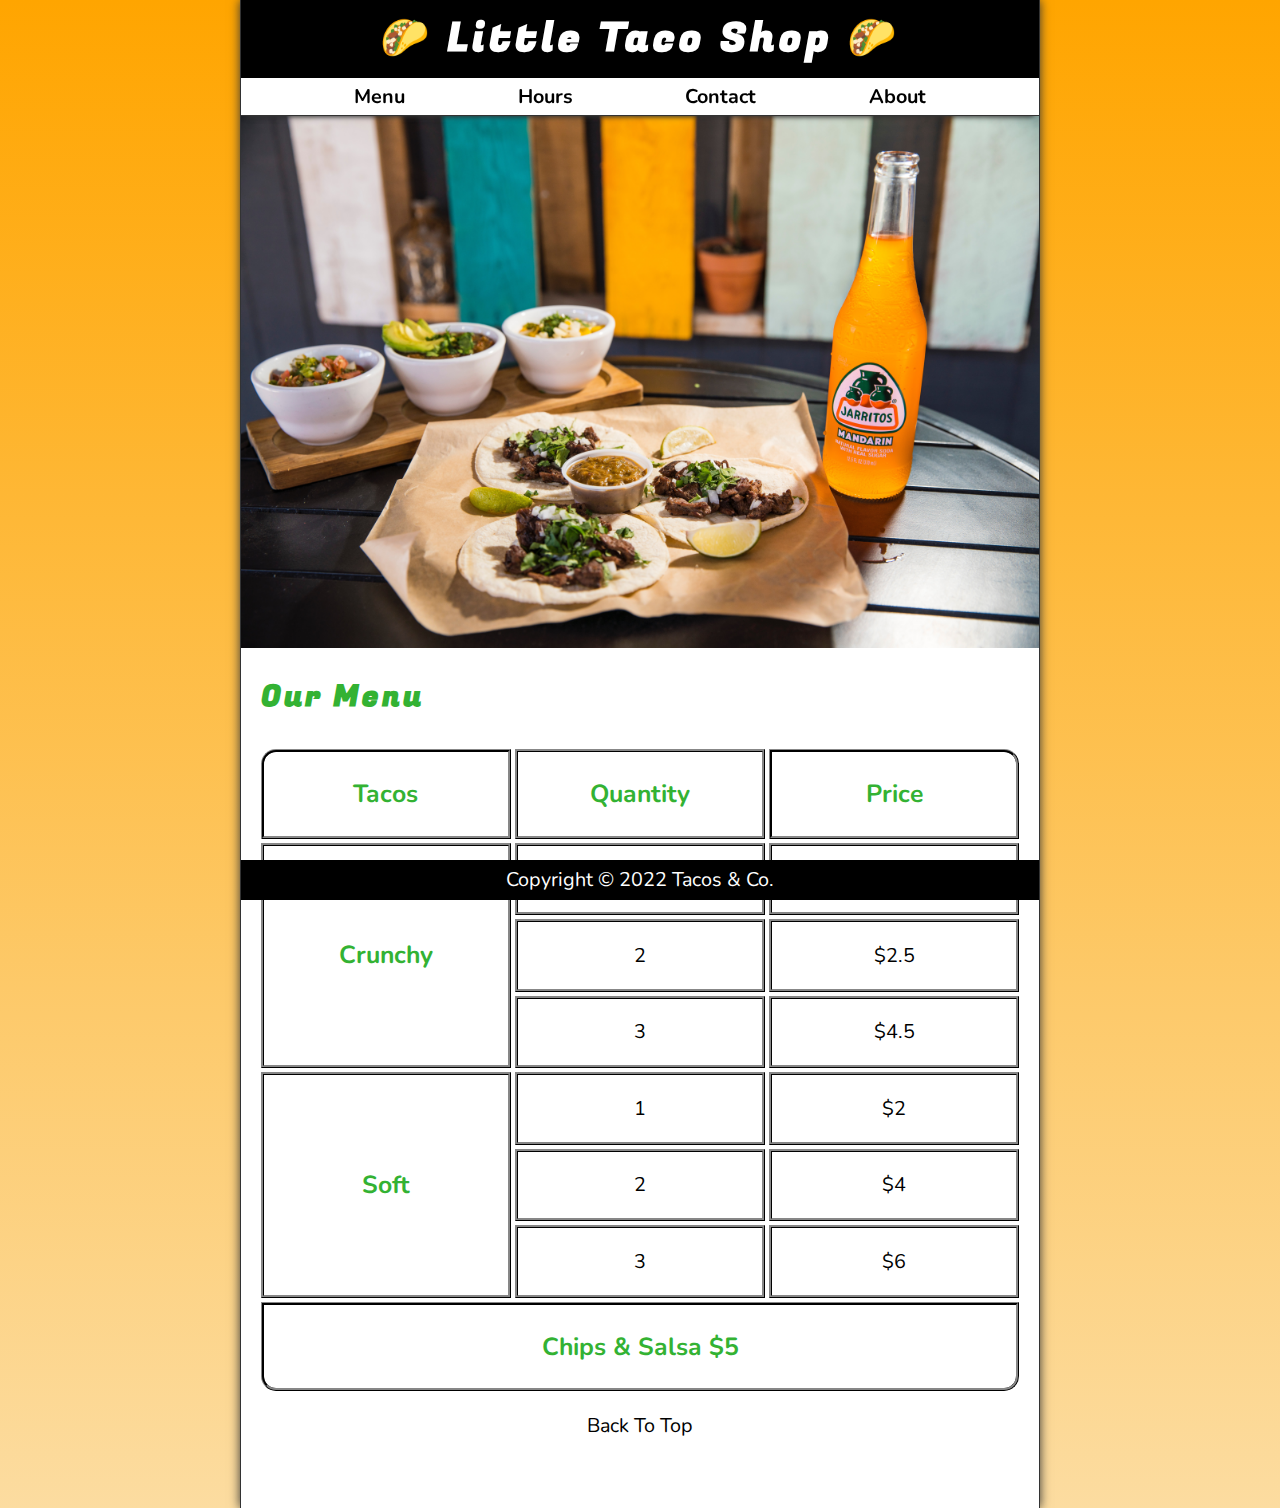
<file: index.html>
<!DOCTYPE html>
<html lang="en">
<head>
  <meta charset="UTF-8">
  <meta name="author" content="Md Hasanur Rahman">
  <meta name="description" content="The Little Taco Shop">
  <meta http-equiv="X-UA-Compatible" content="IE=edge">
  <meta name="viewport" content="width=device-width, initial-scale=1.0">
  <title>The Tacos Shop</title>
  <link rel="shortcut icon" href="favicon.ico" type="image/x-icon">
  <link rel="stylesheet" href="style.css/main.css"> 
</head>
<body>
  <header class="header">
    <h1 class="header__h1">Little Taco Shop</h1>
    <nav class="header__nav">
      <ul class="header__ul">
        <li><a href="#menu">Menu</a></li>
        <li><a href="hours.html">Hours</a></li>
        <li><a href="contact.html">Contact</a></li>
        <li><a href="about.html">About</a></li>
      </ul>
    </nav>
  </header>

  <section class="hero">
    <h2 class="hero__h2">Bienvenidos!</h2>
    <figure>
      <img src="/img/tacos_and_drink_1000x667.png" alt="Tacos and Drink" title="We Love Tacos" width="1000" height="667">
    </figure>
    <figcaption class="offscreen">Tacos Serverd with Drinks</figcaption>
  </section>

  <main class="main">
    <article id="menu" class="main__article menu">
      <h2 class="menu__h2">Our Menu</h2>
      <table class="menu__container">
        <caption class="offscreen">Our tacos</caption>
        <thead>
          <tr>
            <th class="menu__header" scope="col">Tacos</th>
            <th class="menu__header" scope="col">Quantity</th>
            <th class="menu__header" scope="col">Price</th>
          </tr>
        </thead>

        <tbody>
          <tr>
            <th class="menu__item menu__cr" scope="row" rowspan="3">Crunchy</th>
            <td class="menu__item">1</td>
            <td class="menu__item">$1.5</td>
          </tr>
          <tr>
            <td class="menu__item">2</td>
            <td class="menu__item">$2.5</td>
          </tr>
          <tr>
            <td class="menu__item">3</td>
            <td class="menu__item">$4.5</td>
          </tr>
          <tr>
            <th class="menu__item menu__sf" scope="row" rowspan="3">Soft</th>
            <td class="menu__item">1</td>
            <td class="menu__item">$2</td>
          </tr>
          <tr>
            <td class="menu__item">2</td>
            <td class="menu__item">$4</td>
          </tr>
          <tr>
            <td class="menu__item">3</td>
            <td class="menu__item">$6</td>
          </tr>
        </tbody>

        <tfoot>
          <th class="menu__item menu__cs" colspan="3">Chips & Salsa $5</th>
        </tfoot>
      </table>
      <p class="center"><a href="#">Back To Top</a>
      </p>
    </article>
    
  </main>

  <footer class="footer">
    <p>
      <span class="nowrap">Copyright &copy; 2022</span>
      <span class="nowrap">Tacos & Co.</span> 
    </p>
  </footer>
</body>
</html>
</file>
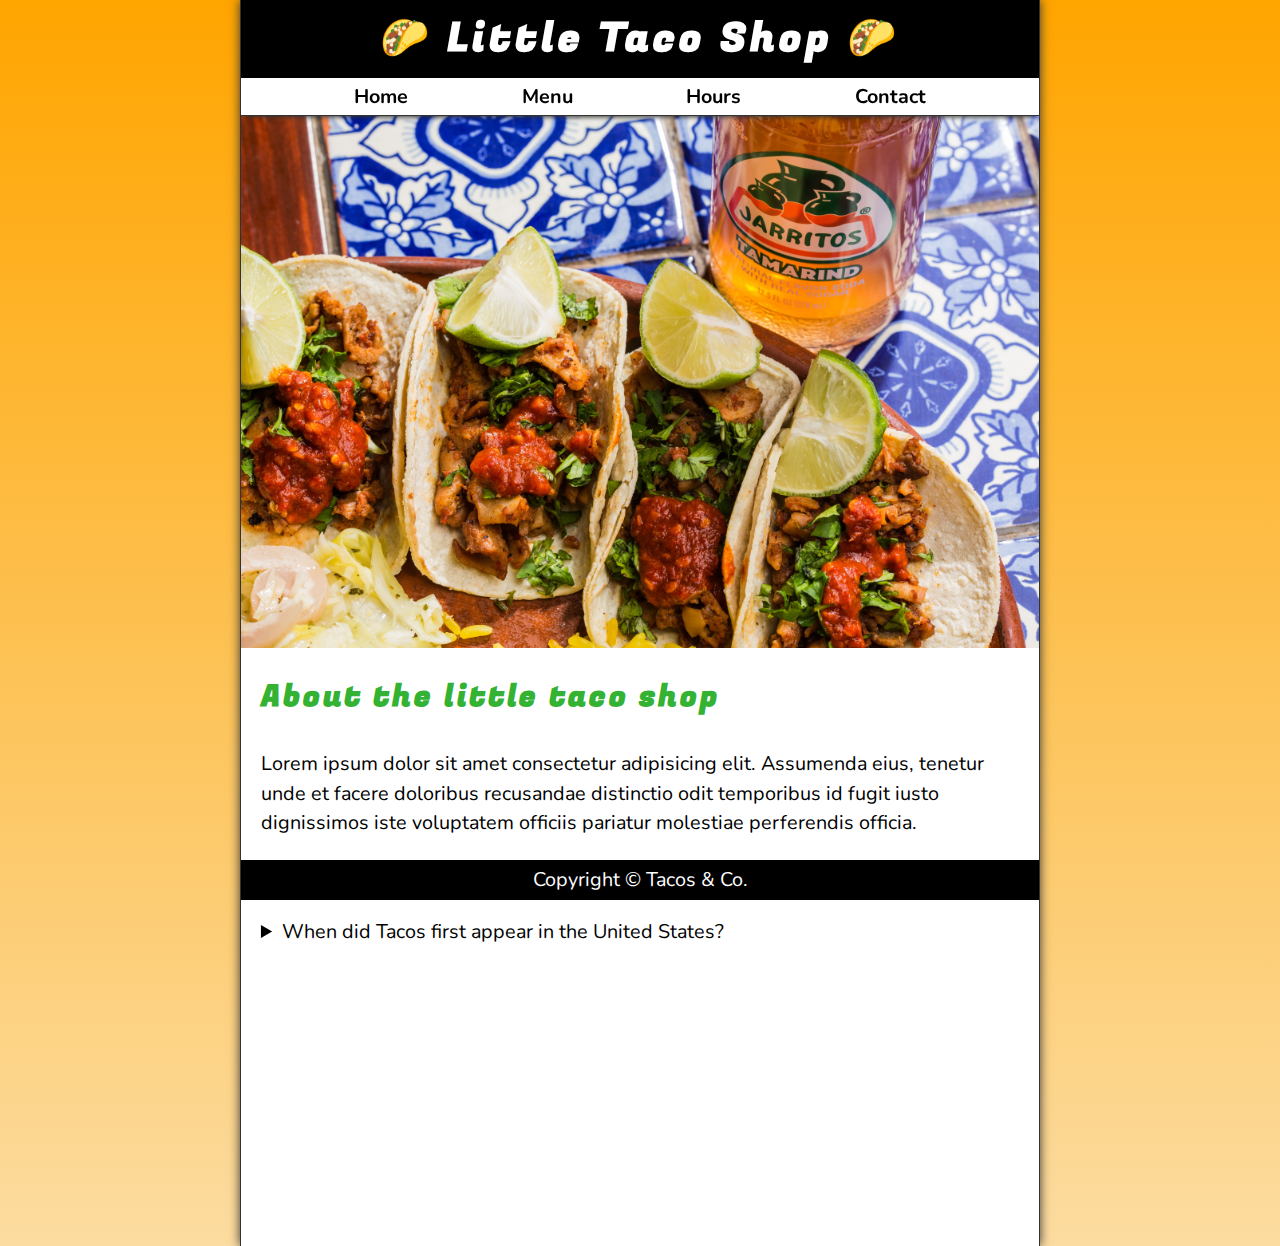
<file: about.html>
<!DOCTYPE html>
<!DOCTYPE html>
<html lang="en">
<head>
  <meta charset="UTF-8">
  <meta name="author" content="Md Hasanur Rahman">
  <meta name="description" content="The Little Taco Shop">
  <meta http-equiv="X-UA-Compatible" content="IE=edge">
  <meta name="viewport" content="width=device-width, initial-scale=1.0">
  <title>About</title>
  <link rel="shortcut icon" href="favicon.ico" type="image/x-icon">
  <link rel="stylesheet" href="style.css/main.css">
 
</head>
<body>
  <header class="header">
    <h1 class="header__h1">Little Taco Shop</h1>
    <nav class="header__nav">
      <ul class="header__ul">
        <li><a href="/">Home</a></li>
        <li><a href="/#menu">Menu</a></li>
        <li><a href="hours.html">Hours</a></li>
        <li><a href="contact.html">Contact</a></li>
        
      </ul>
    </nav>
  </header>

  <section class="hero">
    <figure>
      <img src="/img/tacos_delicioso_1000x667.png" alt="Tacos delicioso" title="Tacos delicioso!" width="1000" height="667">
    </figure>
    <figcaption class="offscreen">Try this delicious Tacos</figcaption>
  </section>

  <main class="main">
    <article class="main__article about">
      <h2>About the little taco shop</h2>
      <p>Lorem ipsum dolor sit amet consectetur adipisicing elit. Assumenda eius, tenetur unde et facere doloribus recusandae distinctio odit temporibus id fugit iusto dignissimos iste voluptatem officiis pariatur molestiae perferendis officia.</p>
      <aside class="about__trivia">
        <h3>Tacos Trivia</h3>
        <details>
          <summary>When did Tacos first appear in the United States?</summary>
          <p class="about__trivia-answer">Lorem, ipsum dolor sit amet consectetur adipisicing elit. Cupiditate consequuntur, atque reiciendis recusandae fuga alias eveniet nesciunt non architecto ipsum. Doloribus consectetur cupiditate officiis totam unde commodi accusantium nihil beatae.</p>
        </details>
      </aside>
    </article>
  </main>

  <footer class="footer">
    <p>
      <span class="nowrap">Copyright &copy;</span>
      <span class="nowrap">Tacos & Co.</span> 
    </p>
  </footer>
</body>
</html>
</file>
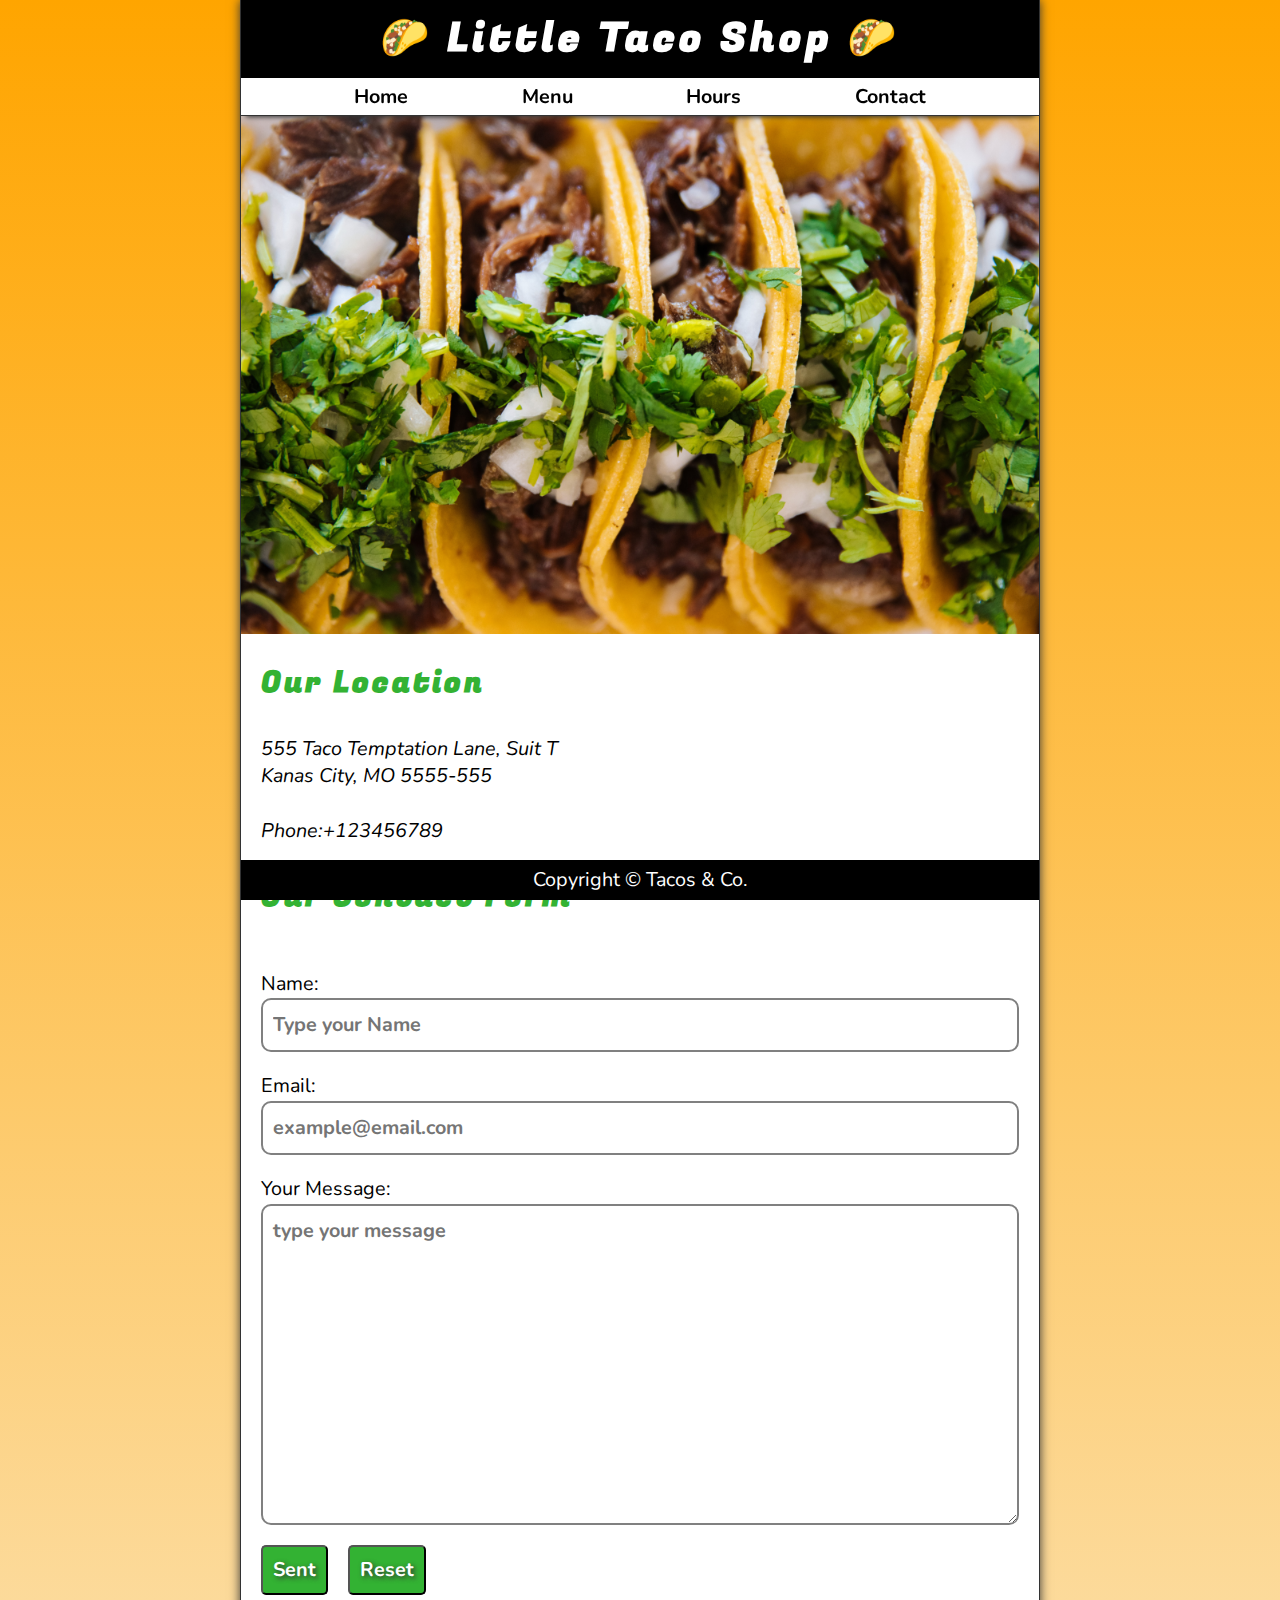
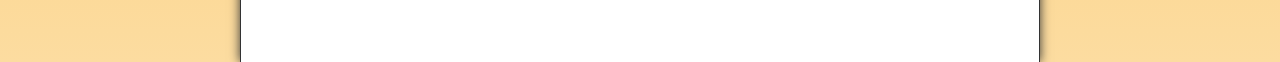
<file: contact.html>
<!DOCTYPE html>
<!DOCTYPE html>
<html lang="en">
<head>
  <meta charset="UTF-8">
  <meta name="author" content="Md Hasanur Rahman">
  <meta name="description" content="The Little Taco Shop">
  <meta http-equiv="X-UA-Compatible" content="IE=edge">
  <meta name="viewport" content="width=device-width, initial-scale=1.0">
  <title>Contact</title>
  <link rel="shortcut icon" href="favicon.ico" type="image/x-icon">
  <link rel="stylesheet" href="style.css/main.css"> 
</head>
<body>
  <body>
    <header class="header">
      <h1 class="header__h1">Little Taco Shop</h1>
      <nav class="header__nav">
        <ul class="header__ul">
          <li><a href="/">Home</a></li>
          <li><a href="/#menu">Menu</a></li>
          <li><a href="hours.html">Hours</a></li>
          <li><a href="about.html">Contact</a></li>
          
        </ul>
      </nav>
    </header>
      
    <section class="hero">
      <figure>
        <img src="/img/tacos_close_up_1000x649.png" alt="Tacos " title="Tacos!" width="1000" height="649">
      </figure>
      <figcaption class="offscreen">Tacos close up</figcaption>
    </section>
    <main class="main">

      <article class="main__article">
        <h2>Our Location</h2>
        <address>
          555 Taco Temptation Lane, Suit T
          <br>
          Kanas City, MO 5555-555
          <br><br>
          <p>Phone:<a href="tel+123456789">+123456789</a></p>
        </address>

      <article class="main__article contact">
        <h2 class="contact__h2">Our Contact Form</h2>

        <form action="https://httpbin.org/get" method="get" class="contact__form">

          <fieldset class="contact__fieldset">
            <legend class="offscreen">Send Us a Message</legend>
            <p class="contact__p">
              <label class="contact__label" for="name">Name:</label>
              <input class="contact__input" type="text" name="name" id="name" placeholder="Type your Name" required>
            </p>
            <P class="contact__p">
              <label class="contact__label" for="email">Email:</label>
              <input class="contact__input" type="text" name="email" id="email" placeholder="example@email.com">
            </P>
            <p class="contact__p">
              <label class="contact__label" for="message">Your Message:</label>
              <br>
              <textarea class="contact__textarea" name="message" id="message" cols="30" rows="10" placeholder="type your message" required></textarea>
            </p>

          </fieldset>
          <button class="contact__button"  type="submit">Sent</button>
          &nbsp;&nbsp;
          <button class="contact__button" type="reset">Reset</button>
        </form>
      </article>
      
      
      </article>
    </main>
    <footer class="footer">
      <p>
        <span class="nowrap">Copyright &copy;</span>
        <span class="nowrap">Tacos & Co.</span> 
      </p>
    </footer>
</body>
</html>
</file>
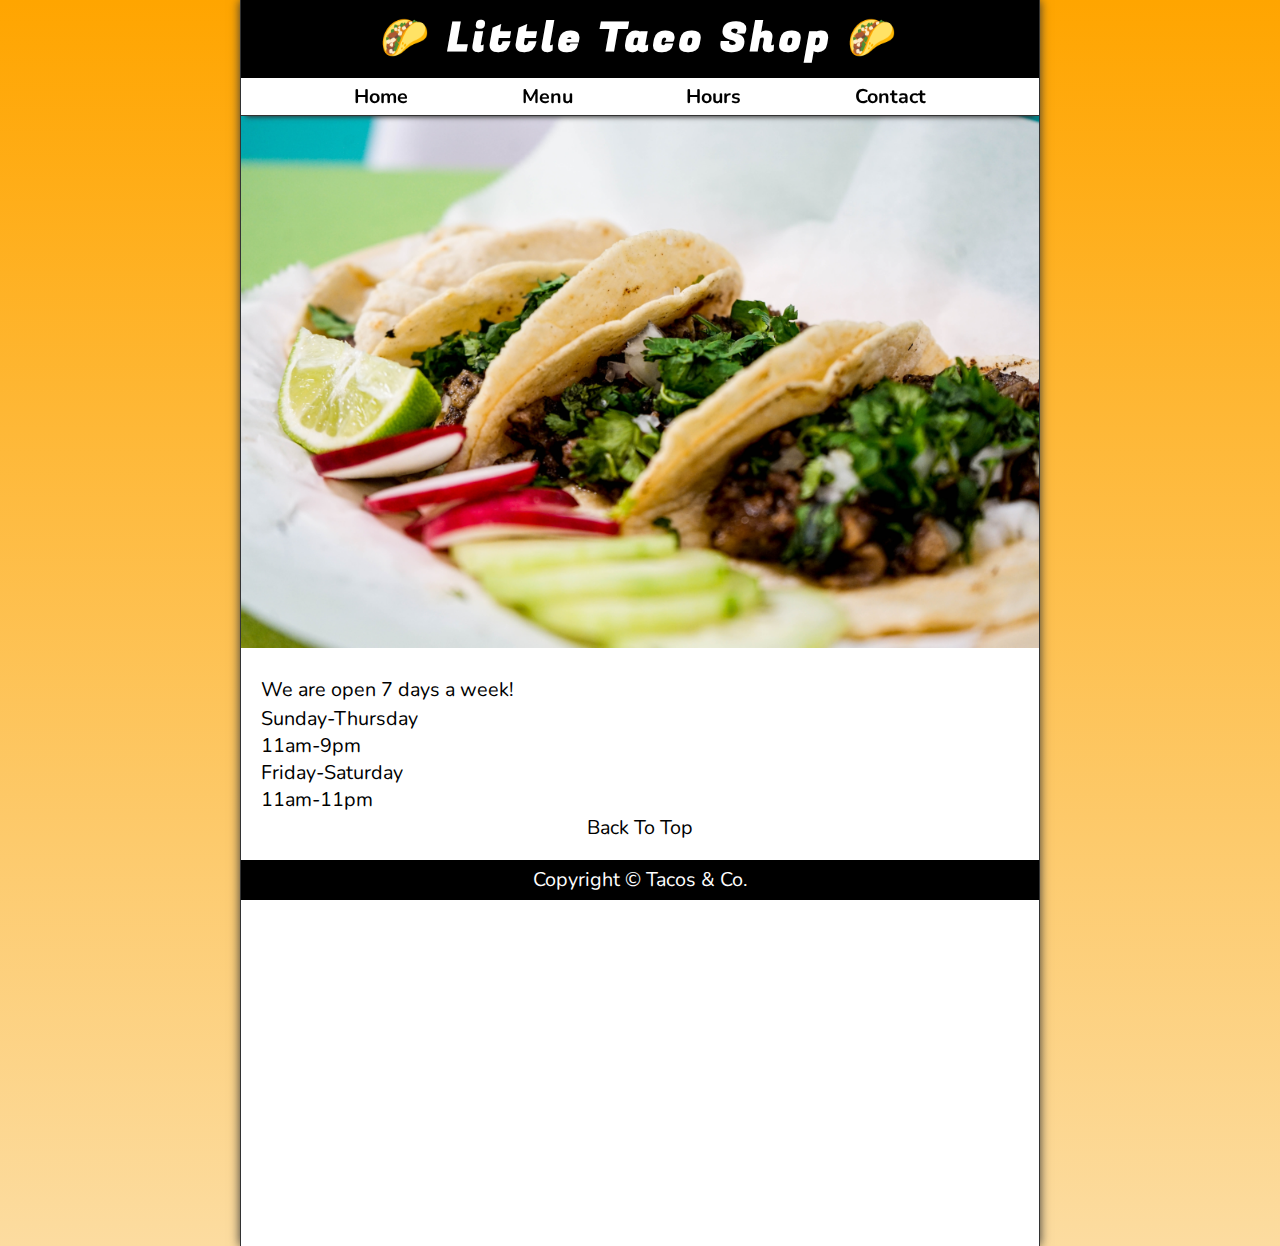
<file: hours.html>
<!DOCTYPE html>
<html lang="en">
<head>
  <meta charset="UTF-8">
  <meta name="author" content="Md Hasanur Rahman">
  <meta name="description" content="The Little Taco Shop">
  <meta http-equiv="X-UA-Compatible" content="IE=edge">
  <meta name="viewport" content="width=device-width, initial-scale=1.0">
  <title>Hours</title>
  <link rel="shortcut icon" href="favicon.ico" type="image/x-icon">
  <link rel="stylesheet" href="style.css/main.css"> 
</head>
<body>
  <body>
    <header class="header">
      <h1 class="header__h1">Little Taco Shop</h1>
      <nav class="header__nav">
        <ul class="header__ul">
          <li><a href="/">Home</a></li>
          <li><a href="/#menu">Menu</a></li>
          <li><a href="contact.html">Hours</a></li>
          <li><a href="about.html">Contact</a></li>
          
        </ul>
      </nav>
    </header>
  
    <section class="hero">
      <figure>
        <img src="/img/tacos_tray_1000x667.png" alt="Tacos Tray" title="Tacos Tary!!" width="1000" height="667">
      </figure>
      <figcaption class="offscreen">A tray of Tacos</figcaption>
    </section>

    <main class="main">
      <article class="main__article">
        <p>We are open 7 days a week!</p>
        <dl>
          <dt>Sunday-Thursday</dt>
          <dd>11am-9pm</dd>
          <dt>Friday-Saturday</dt>
          <dd>11am-11pm</dd>
        </dl>
        <p class="center">
          <a href="#">Back To Top</a>
        </p>
      </article>
    </main>
    <footer class="footer">
      <p>
        <span class="nowrap">Copyright &copy;</span>
        <span class="nowrap">Tacos & Co.</span> 
      </p>
    </footer>
</body>
</html>
</file>
<file: style.css/main.css>
@import url('https://fonts.googleapis.com/css2?family=Fugaz+One&family=Nunito&family=Nunito+Sans&family=Open+Sans:ital@1&family=Roboto&display=swap');

/* || RESET */
*,
*::before,
*::after {
  margin: 0;
  padding: 0;
  box-sizing: border-box;
}

img {
  display: block;
  max-width: 100%;
  height: auto;
}

input,
button,
textarea {
  font: inherit;
}

/* || VARIABLES */

:root {
  /* FONTS */
  --FF: 'Nunito', sans-serif;
  --FF-HEADING: 'Fugaz One', cursive;
  --FS: clamp(1rem, 2.2vh, 1.5rem);

  /* Colors */
  --BGCOLOR: orange;
  --BGCOLOR-FADE: rgb(252, 220, 160);
  --BGIMAGE: linear-gradient(to bottom, var(--BGCOLOR), var(--BGCOLOR-FADE));
  --BODY-BGCOLOR: #fff;
  --FONT-COLOR: #000;
  --BORDER-COLOR: #333;
  --HIGHLIGHT-COLOR: rgb(51, 178, 51);
  --LINK-COLOR: #000;
  --LINK-HOVER: hsla(0, 0%, 0%, 0.6);
  --LINK-ACTIVE: orange;
  --HEADER-BGCOLOR: #000;
  --HEADER-COLOR: #fff;
  --NAV-BGCOLOR: #fff;
  --HERO-BGCOLOR: rgba(51, 178, 51, 0.75);
  --HERO-COLOR: #fff;
  --BUTTON-BGCOLOR: var(--HIGHLIGHT-COLOR);
  --BUTTON-COLOR: var(--HEADER-COLOR);
  

  /* BORDERS */
  --BORDER: 1px solid var(--BORDER-COLOR);

  /* STANDARD PADDING */
  --PADDING-TB: 0.25em;
  --PADDING-SIDE: 2.5%;
  
  /* STANDARD MARGIN */
  --MARGIN: clamp(1em, 2.5vh, 1.5em) 0;
}

@media (prefers-color-scheme: dark) {
  :root {
  --BGCOLOR: #000;
  --BGCOLOR-FADE: gray;
  --BODY-BGCOLOR: #333;
  --FONT-COLOR: whitesmoke;
  --HIGHLIGHT-COLOR: whitesmoke;
  --LINK-COLOR: whitesmoke;
  --LINK-HOVER: orange;
  --LINK-ACTIVE: rgb(252, 220, 160);
  --HEADER-BGCOLOR: #000;
  --HEADER-COLOR: whitesmoke;
  --NAV-BGCOLOR: rgb(20, 20, 20);
  --HERO-BGCOLOR: rgb(20, 20, 20);
  --HERO-COLOR: white;
  --BORDER-COLOR: whitesmoke;
  --BUTTON-BGCOLOR: #000;
  --BUTTON-COLOR: white;
}
}

/* UTILITY CLASS */

.offscreen {
  position: absolute;
  left: -10000px;
}

.nowrap {
  white-space: nowrap;
}

.center {
  text-align: center;
}

/* GENERAL STYLE */

html {
  scroll-behavior: smooth;
  font-size: var(--FS);
  font-family: var(--FF);
  background-color: var(--BGCOLOR);
  background-image: var(--BGIMAGE);
}

body {
  background-color: var(--BODY-BGCOLOR);
  color: var(--FONT-COLOR);
  min-height: 100vh;
  max-width: 800px;
  margin: 0 auto;
  border-left: var(--BORDER);
  border-right: var(--BORDER);
  box-shadow: 0 0 10px var(--BORDER-COLOR);
}

h1, 
h2, 
h3 {
  font-family: var(--FF-HEADING);
  letter-spacing: 0.1em;
}

h2,
h3 {
  margin-bottom: 1em;
  color: var(--HIGHLIGHT-COLOR);
}

p {
  line-height: 1.5;
}

a:any-link {
  color: var(--LINK-COLOR);
  text-decoration: none;
}

a:hover,
a:focus-visible {
  color: var(--LINK-HOVER);
}

a:active {
  color: var(--LINK-ACTIVE);
}

/* HEADER */

.header {
  position: sticky;
  top: 0;
  z-index: 1;
}

.header__h1 {
  text-align: center;
  background-color: var(--HEADER-BGCOLOR);
  color: var(--HEADER-COLOR);
  padding: var(--PADDING-TB) var(--PADDING-SIDE);
}

.header__nav {
  background-color: var(--NAV-BGCOLOR);
  border-bottom: var(--BORDER);
  font-weight: bold;
  box-shadow: 0 6px 5px -5px var(--BORDER-COLOR);
}

.header__ul {
  padding: var(--PADDING-TB) var(--PADDING-SIDE);
  list-style-type: none;
  display: flex;
  justify-content: space-evenly;
  gap: 1rem;
}

/* || FOOTER */
.footer {
  position: sticky;
  bottom: 0;
  background-color: var(--HEADER-BGCOLOR);
  color: var(--HEADER-COLOR);
  text-align: center;
  padding: var(--PADDING-TB) var(--PADDING-SIDE);
}


/* || HERO SECTION */
.hero {
  position: relative;
}

.hero__h2 {
  background-color: var(--HERO-BGCOLOR);
  color: var(--HERO-COLOR);
  padding: 0.25em 0.5em;
  text-shadow: 2px 2px 5px var(--BORDER-COLOR);
  position: absolute;
  left: 20px;
  top: -100px;
  animation: showWelcome 0.5s ease-in-out 1s forwards;
}

@keyframes showWelcome {
  0% {
    top: -20px;
    transform: skew(0deg, -5deg) scaleY(0);
  }

  80% {
    top: 30px;
    transform: skew(10deg, -5deg)
    scale(1.2);
  }

  100% {
    top: 20px;
    transform: skew(-10deg, -5deg) scale(1);
  
  }
}

/* || MAIN */
.main {
  padding: var(--PADDING-TB) var(--PADDING-SIDE);
}

.main__article {
  scroll-margin-top: 6.5rem;
  margin: var(--MARGIN);
 }

 .main__article:last-child {
  min-height: calc(100vh - 20rem);
 }

 /* || ABOUT */
.about__trivia {
  margin: var(--MARGIN);
}

.about__trivia-answer {
  margin: 1em;
}

/* ||CONTACT */
.contact__h2 {
  margin-top: 1em;
}

.contact__fieldset {
  border: none;
}

.contact__p {
  margin: 1em 0;
}

.contact__input,
.contact__textarea {
  display: block;
  font-weight: bold;
  padding: 0.5em;
  width: 100%;
  border: 2px solid gray;
  border-radius: 10px;
}

.contact__button {
  padding: 0.5em;
  font-weight: bold;
  background-color: var(--BUTTON-BGCOLOR);
  color: var(--BUTTON-COLOR);
  text-shadow: 2px 2px 5px var(--BORDER-COLOR);
  border-radius: 5px;
}

/* ||MENU */
thead,
tbody,
tfoot,
tr {
  display: contents;
}

.menu__container {
  display: grid;
  grid-template-columns: repeat(3, 1fr);
  grid-template-areas: 
  "hd1 hd2 hd3"
  "cr cr1 cr1p"
  "cr cr2 cr2p"
  "cr cr3 cr3p"
  "sf sf1 sf1p"
  "sf sf2 sf2p"
  "sf sf3 sf3p"
  "cs cs cs";
  gap: 0.2em;
  margin-bottom: 1em;
}

.menu__cr {
  grid-area: cr;
}

.menu__sf {
  grid-area: sf;
}

.menu__cs {
  grid-area: cs;
}

.menu__header,
.menu__cr,
.menu__cs,
.menu__sf {
  color: var(--HIGHLIGHT-COLOR);
  font-weight: bold;
  height: 100%;
  display: grid;
  place-content: center;
 
}

.menu__header,
.menu__item {
  border: medium ridge var(--BORDER-COLOR);
  width: 100%;
  padding: 1em;
}

.menu__item {
  display: grid;
  place-content: center;
}

thead th:first-child {
  border-top-left-radius: 15px;
}

thead th:last-child {
  border-top-right-radius: 15px;
}

tfoot th{
  border-bottom-left-radius: 15px;
  border-bottom-right-radius: 15px;
}

/* ||MEDIA QUARIES */
@media screen and (min-width: 576px) {
  .header__h1::before {
    content: '🌮 ';
  }
  .header__h1::after {
    content: ' 🌮';
  }

.menu__header,
.menu__cr,
.menu__cs,
.menu__sf {
  font-size: 125%;
}
}




































/* caption, th, tr, td {
  border: 1px solid black;
  padding: 1rem;
} */
</file>
